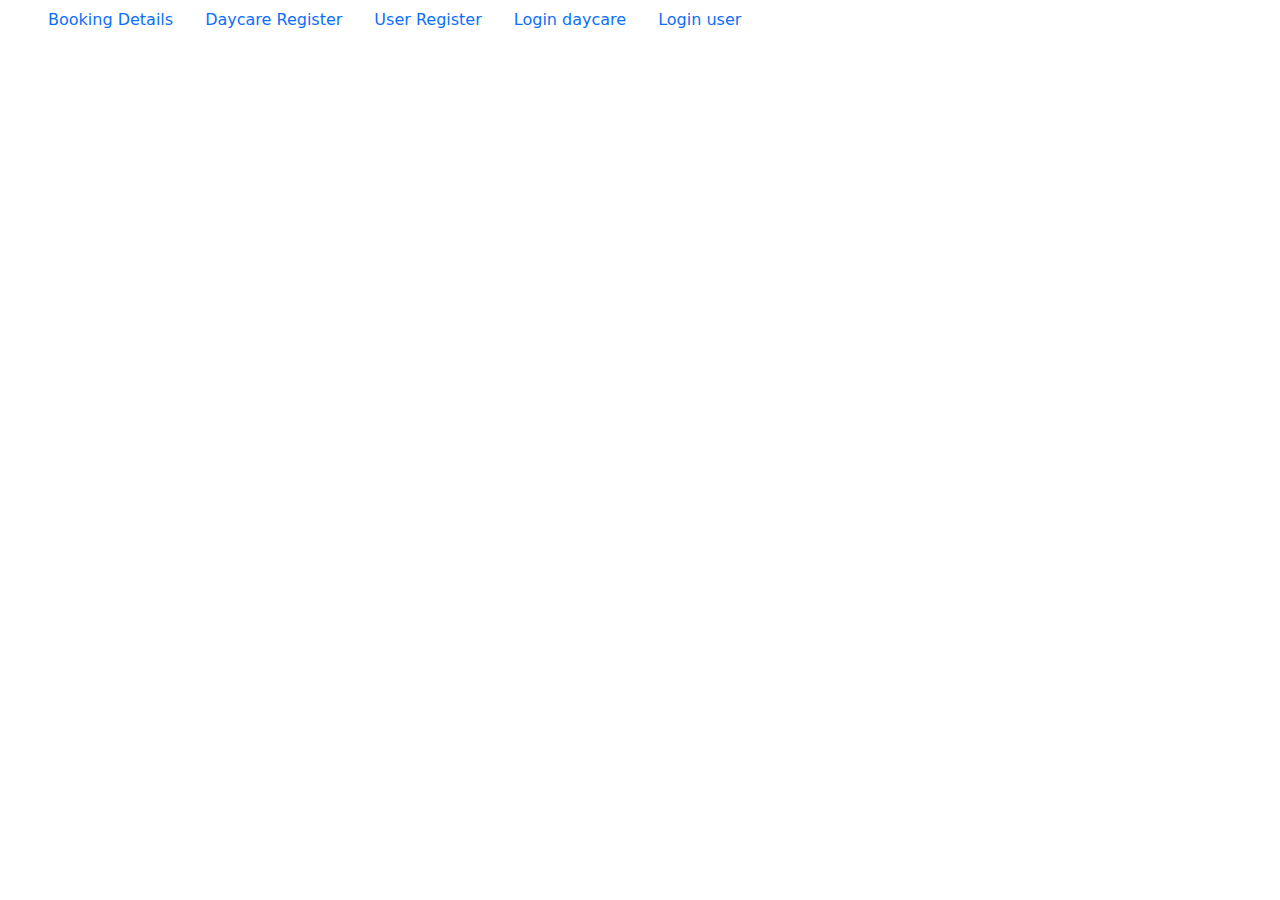
<file: index.html>
<!DOCTYPE html>
<html lang="en">

<head>
    <meta charset="UTF-8">
    <meta http-equiv="X-UA-Compatible" content="IE=edge">
    <meta name="viewport" content="width=device-width, initial-scale=1.0">
    <link rel="stylesheet" href="	https://cdn.jsdelivr.net/npm/bootstrap@5.2.0-beta1/dist/css/bootstrap.min.css">
    <title>HOME</title>
</head>

<body>
    <ul class="nav">
        <li class="nav-item">
            <a class="nav-link" target="_blank" href="index.html"></a>
        </li>
        <li class="nav-item">
            <a class="nav-link" href="book.html">Booking Details</a>
        </li>
        <li class="nav-item">
            <a class="nav-link" href="daycare_register.html">Daycare Register</a>
        </li>
        <li class="nav-item">
            <a class="nav-link" href="user_register.html">User Register</a>
        </li>
        <li class="nav-item">
            <a class="nav-link" href="login_daycare.html">Login daycare</a>
        </li>

        <li class="nav-item">
            <a class="nav-link" href="login_user.html">Login user</a>
        </li>
    </ul>

    <script src="https://cdn.jsdelivr.net/npm/bootstrap@5.2.0-beta1/dist/js/bootstrap.bundle.min.js"></script>

</body>

</html>
</file>
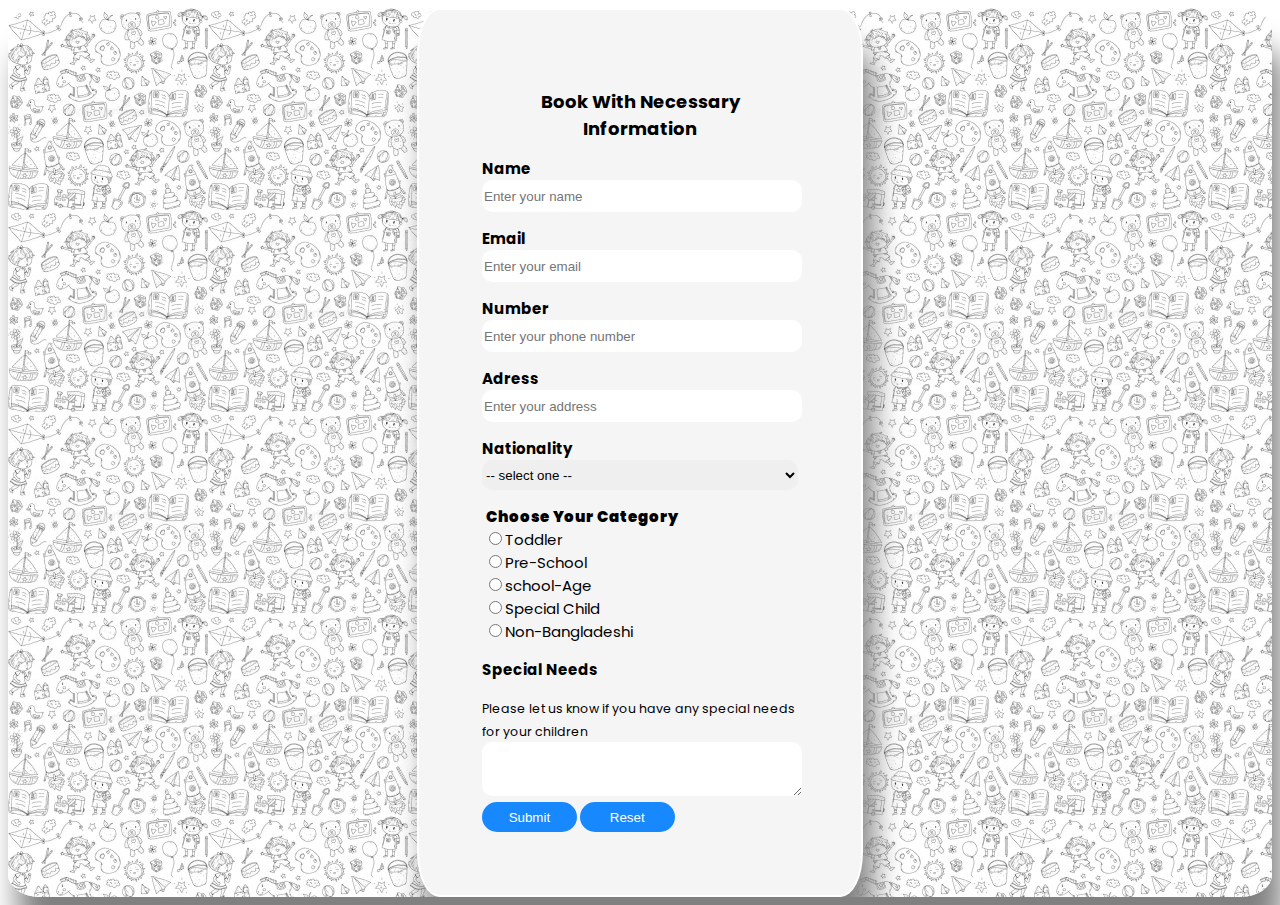
<file: book.html>
<!DOCTYPE html>
<html lang="en">

<head>
    <meta charset="UTF-8">
    <meta http-equiv="X-UA-Compatible" content="IE=edge">
    <meta name="viewport" content="width=device-width, initial-scale=1.0">
    <link rel="stylesheet" href="styles/style.css">
    <link rel="preconnect" href="https://fonts.googleapis.com">
    <link rel="preconnect" href="https://fonts.gstatic.com" crossorigin>
    <link href="https://fonts.googleapis.com/css2?family=Poppins:ital,wght@0,300;0,400;0,500;1,400&display=swap"
        rel="stylesheet">
    <title>Booking Details</title>
</head>

<body>



    <div class="outer-box" style="background-image: url(images/back_img.jpg);">
        <div class="inner-box">
            <h2 style="text-align: center;">
                Book With Necessary Information
            </h2>
            <form action="" class="form-style">
                <p>Name<br><input class="holder" type="text" name="bname" id="bname" placeholder="Enter your name"></p>
                <p>Email<br><input class="holder" type="email" name="bemail" id="bemail" placeholder="Enter your email">
                </p>
                <p>Number<input class="holder" type="number" name="bnumber" id="bnumber"
                        placeholder="Enter your phone number"></p>
                <p>Adress<input class="holder" type="text" name="baddres" id="baddress"
                        placeholder="Enter your address">
                </p>
                <p>Nationality<select name="nationality"><br>
                        <option value="">-- select one --</option>
                        <option value="afghan">Afghan</option>
                        <option value="albanian">Albanian</option>
                        <option value="algerian">Algerian</option>
                        <option value="american">American</option>
                        <option value="andorran">Andorran</option>
                        <option value="angolan">Angolan</option>
                        <option value="antiguans">Antiguans</option>
                        <option value="argentinean">Argentinean</option>
                        <option value="armenian">Armenian</option>
                        <option value="australian">Australian</option>
                        <option value="austrian">Austrian</option>
                        <option value="azerbaijani">Azerbaijani</option>
                        <option value="bahamian">Bahamian</option>
                        <option value="bahraini">Bahraini</option>
                        <option value="bangladeshi">Bangladeshi</option>
                        <option value="barbadian">Barbadian</option>
                        <option value="barbudans">Barbudans</option>
                        <option value="batswana">Batswana</option>
                        <option value="belarusian">Belarusian</option>
                        <option value="belgian">Belgian</option>
                        <option value="belizean">Belizean</option>
                        <option value="beninese">Beninese</option>
                        <option value="bhutanese">Bhutanese</option>
                        <option value="bolivian">Bolivian</option>
                        <option value="bosnian">Bosnian</option>
                        <option value="brazilian">Brazilian</option>
                        <option value="british">British</option>
                        <option value="bruneian">Bruneian</option>
                        <option value="bulgarian">Bulgarian</option>
                        <option value="burkinabe">Burkinabe</option>
                        <option value="burmese">Burmese</option>
                        <option value="burundian">Burundian</option>
                        <option value="cambodian">Cambodian</option>
                        <option value="cameroonian">Cameroonian</option>
                        <option value="canadian">Canadian</option>
                        <option value="cape verdean">Cape Verdean</option>
                        <option value="central african">Central African</option>
                        <option value="chadian">Chadian</option>
                        <option value="chilean">Chilean</option>
                        <option value="chinese">Chinese</option>
                        <option value="colombian">Colombian</option>
                        <option value="comoran">Comoran</option>
                        <option value="congolese">Congolese</option>
                        <option value="costa rican">Costa Rican</option>
                        <option value="croatian">Croatian</option>
                        <option value="cuban">Cuban</option>
                        <option value="cypriot">Cypriot</option>
                        <option value="czech">Czech</option>
                        <option value="danish">Danish</option>
                        <option value="djibouti">Djibouti</option>
                        <option value="dominican">Dominican</option>
                        <option value="dutch">Dutch</option>
                        <option value="east timorese">East Timorese</option>
                        <option value="ecuadorean">Ecuadorean</option>
                        <option value="egyptian">Egyptian</option>
                        <option value="emirian">Emirian</option>
                        <option value="equatorial guinean">Equatorial Guinean</option>
                        <option value="eritrean">Eritrean</option>
                        <option value="estonian">Estonian</option>
                        <option value="ethiopian">Ethiopian</option>
                        <option value="fijian">Fijian</option>
                        <option value="filipino">Filipino</option>
                        <option value="finnish">Finnish</option>
                        <option value="french">French</option>
                        <option value="gabonese">Gabonese</option>
                        <option value="gambian">Gambian</option>
                        <option value="georgian">Georgian</option>
                        <option value="german">German</option>
                        <option value="ghanaian">Ghanaian</option>
                        <option value="greek">Greek</option>
                        <option value="grenadian">Grenadian</option>
                        <option value="guatemalan">Guatemalan</option>
                        <option value="guinea-bissauan">Guinea-Bissauan</option>
                        <option value="guinean">Guinean</option>
                        <option value="guyanese">Guyanese</option>
                        <option value="haitian">Haitian</option>
                        <option value="herzegovinian">Herzegovinian</option>
                        <option value="honduran">Honduran</option>
                        <option value="hungarian">Hungarian</option>
                        <option value="icelander">Icelander</option>
                        <option value="indian">Indian</option>
                        <option value="indonesian">Indonesian</option>
                        <option value="iranian">Iranian</option>
                        <option value="iraqi">Iraqi</option>
                        <option value="irish">Irish</option>
                        <option value="israeli">Israeli</option>
                        <option value="italian">Italian</option>
                        <option value="ivorian">Ivorian</option>
                        <option value="jamaican">Jamaican</option>
                        <option value="japanese">Japanese</option>
                        <option value="jordanian">Jordanian</option>
                        <option value="kazakhstani">Kazakhstani</option>
                        <option value="kenyan">Kenyan</option>
                        <option value="kittian and nevisian">Kittian and Nevisian</option>
                        <option value="kuwaiti">Kuwaiti</option>
                        <option value="kyrgyz">Kyrgyz</option>
                        <option value="laotian">Laotian</option>
                        <option value="latvian">Latvian</option>
                        <option value="lebanese">Lebanese</option>
                        <option value="liberian">Liberian</option>
                        <option value="libyan">Libyan</option>
                        <option value="liechtensteiner">Liechtensteiner</option>
                        <option value="lithuanian">Lithuanian</option>
                        <option value="luxembourger">Luxembourger</option>
                        <option value="macedonian">Macedonian</option>
                        <option value="malagasy">Malagasy</option>
                        <option value="malawian">Malawian</option>
                        <option value="malaysian">Malaysian</option>
                        <option value="maldivan">Maldivan</option>
                        <option value="malian">Malian</option>
                        <option value="maltese">Maltese</option>
                        <option value="marshallese">Marshallese</option>
                        <option value="mauritanian">Mauritanian</option>
                        <option value="mauritian">Mauritian</option>
                        <option value="mexican">Mexican</option>
                        <option value="micronesian">Micronesian</option>
                        <option value="moldovan">Moldovan</option>
                        <option value="monacan">Monacan</option>
                        <option value="mongolian">Mongolian</option>
                        <option value="moroccan">Moroccan</option>
                        <option value="mosotho">Mosotho</option>
                        <option value="motswana">Motswana</option>
                        <option value="mozambican">Mozambican</option>
                        <option value="namibian">Namibian</option>
                        <option value="nauruan">Nauruan</option>
                        <option value="nepalese">Nepalese</option>
                        <option value="new zealander">New Zealander</option>
                        <option value="ni-vanuatu">Ni-Vanuatu</option>
                        <option value="nicaraguan">Nicaraguan</option>
                        <option value="nigerien">Nigerien</option>
                        <option value="north korean">North Korean</option>
                        <option value="northern irish">Northern Irish</option>
                        <option value="norwegian">Norwegian</option>
                        <option value="omani">Omani</option>
                        <option value="pakistani">Pakistani</option>
                        <option value="palauan">Palauan</option>
                        <option value="panamanian">Panamanian</option>
                        <option value="papua new guinean">Papua New Guinean</option>
                        <option value="paraguayan">Paraguayan</option>
                        <option value="peruvian">Peruvian</option>
                        <option value="polish">Polish</option>
                        <option value="portuguese">Portuguese</option>
                        <option value="qatari">Qatari</option>
                        <option value="romanian">Romanian</option>
                        <option value="russian">Russian</option>
                        <option value="rwandan">Rwandan</option>
                        <option value="saint lucian">Saint Lucian</option>
                        <option value="salvadoran">Salvadoran</option>
                        <option value="samoan">Samoan</option>
                        <option value="san marinese">San Marinese</option>
                        <option value="sao tomean">Sao Tomean</option>
                        <option value="saudi">Saudi</option>
                        <option value="scottish">Scottish</option>
                        <option value="senegalese">Senegalese</option>
                        <option value="serbian">Serbian</option>
                        <option value="seychellois">Seychellois</option>
                        <option value="sierra leonean">Sierra Leonean</option>
                        <option value="singaporean">Singaporean</option>
                        <option value="slovakian">Slovakian</option>
                        <option value="slovenian">Slovenian</option>
                        <option value="solomon islander">Solomon Islander</option>
                        <option value="somali">Somali</option>
                        <option value="south african">South African</option>
                        <option value="south korean">South Korean</option>
                        <option value="spanish">Spanish</option>
                        <option value="sri lankan">Sri Lankan</option>
                        <option value="sudanese">Sudanese</option>
                        <option value="surinamer">Surinamer</option>
                        <option value="swazi">Swazi</option>
                        <option value="swedish">Swedish</option>
                        <option value="swiss">Swiss</option>
                        <option value="syrian">Syrian</option>
                        <option value="taiwanese">Taiwanese</option>
                        <option value="tajik">Tajik</option>
                        <option value="tanzanian">Tanzanian</option>
                        <option value="thai">Thai</option>
                        <option value="togolese">Togolese</option>
                        <option value="tongan">Tongan</option>
                        <option value="trinidadian or tobagonian">Trinidadian or Tobagonian</option>
                        <option value="tunisian">Tunisian</option>
                        <option value="turkish">Turkish</option>
                        <option value="tuvaluan">Tuvaluan</option>
                        <option value="ugandan">Ugandan</option>
                        <option value="ukrainian">Ukrainian</option>
                        <option value="uruguayan">Uruguayan</option>
                        <option value="uzbekistani">Uzbekistani</option>
                        <option value="venezuelan">Venezuelan</option>
                        <option value="vietnamese">Vietnamese</option>
                        <option value="welsh">Welsh</option>
                        <option value="yemenite">Yemenite</option>
                        <option value="zambian">Zambian</option>
                        <option value="zimbabwean">Zimbabwean</option>
                    </select>
                </p>

                <fieldset>
                    <legend><b>Choose Your Category</b></legend>
                    <div class="small-font">
                        <label for="toddler"><input type="radio" name="category" id="toddler">Toddler</label><br>
                        <label for="pre-school"><input type="radio" name="category"
                                id="pre-school">Pre-School</label><br>
                        <label for="school-age"><input type="radio" name="category"
                                id="school-age">school-Age</label><br>
                        <label for="special-child"><input type="radio" name="category" id="special-child">Special
                            Child</label><br>
                        <label for="foreigner-child"><input type="radio" name="category"
                                id="foreigner-child">Non-Bangladeshi</label><br>
                    </div>
                </fieldset>

                <div class="special_need">
                    <h3>
                        Special Needs</h3>
                    <small class="small-font">Please let us know if you have any special needs for your children</small>

                    <textarea name="bspecial" id="bspecial" cols="30" rows="10">

                    </textarea>
                </div>

                <span><button type="submit" id="submit">Submit</button>
                    <button type="reset" id="reset">Reset</button></span>


            </form>
        </div>
    </div>

</body>

</html>
</file>
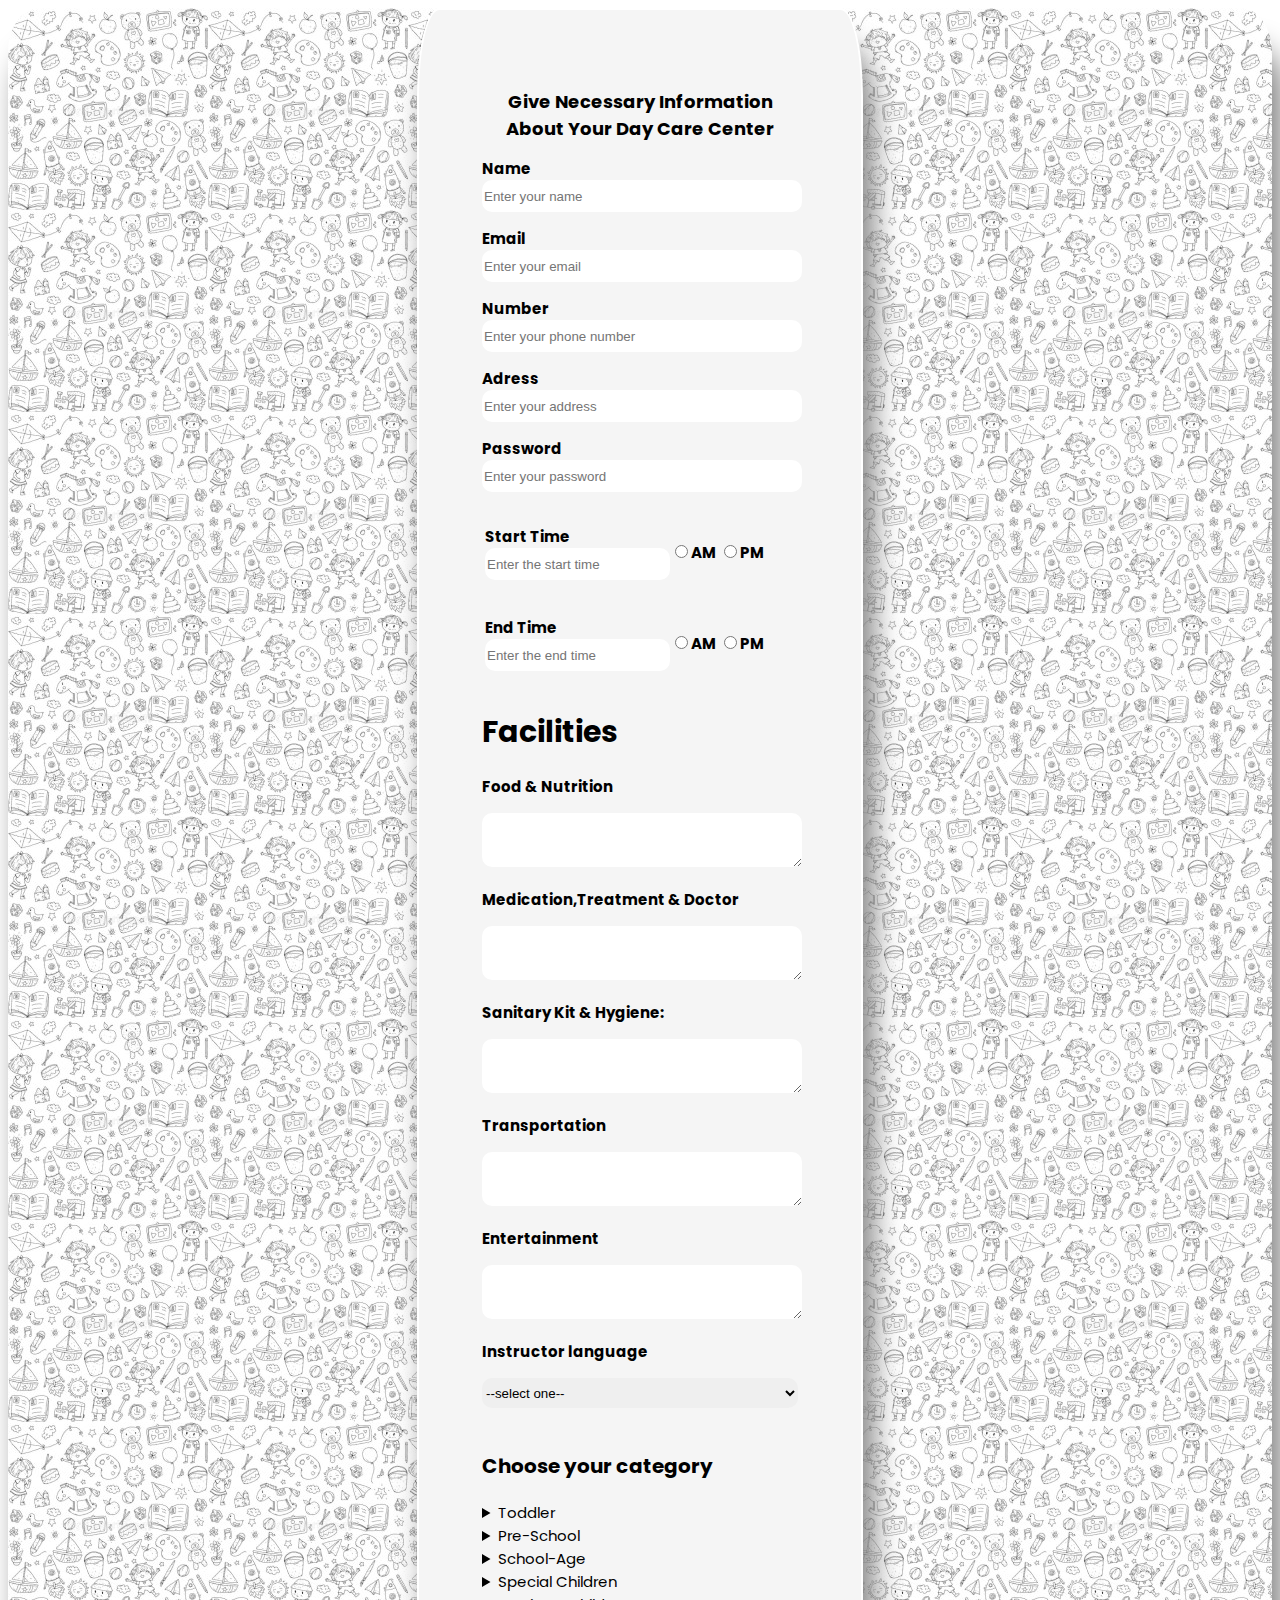
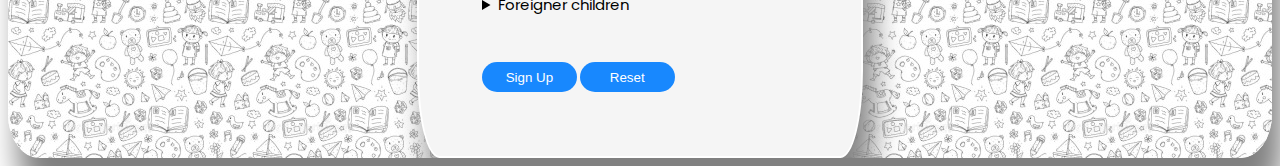
<file: daycare_register.html>
<!DOCTYPE html>
<html lang="en">

<head>
    <meta charset="UTF-8">
    <meta http-equiv="X-UA-Compatible" content="IE=edge">
    <meta name="viewport" content="width=device-width, initial-scale=1.0">
    <link rel="stylesheet" href="styles/style.css">
    <link rel="preconnect" href="https://fonts.googleapis.com">
    <link rel="preconnect" href="https://fonts.gstatic.com" crossorigin>
    <link href="https://fonts.googleapis.com/css2?family=Poppins:ital,wght@0,300;0,400;0,500;1,400&display=swap"
        rel="stylesheet">
    <title>Day Care Registration Form</title>
</head>

<body>
    <div class="outer-box" style="background-image: url(images/back_img.jpg);">
        <div class="inner-box">
            <h2 style="text-align: center;">
                Give Necessary Information About Your Day Care Center

            </h2>
            <form action="" class="form-style">
                <p>Name<br><input class="holder" type="text" name="day-name" id="bname" placeholder="Enter your name">
                </p>
                <p>Email<br><input class="holder" type="email" name="day-email" id="day-email"
                        placeholder="Enter your email"></p>
                <p>Number<br><input class="holder" type="number" name="day-number" id="day-number"
                        placeholder="Enter your phone number"></p>
                <p>Adress<br><input class="holder" type="text" name="day-address" id="sday-address"
                        placeholder="Enter your address">
                </p>
                <p>Password
                    <input type="password" class="holder" name="day-password" id="day-password"
                        placeholder="Enter your password">
                </p>



                <table>
                    <tr>
                        <td class="time">
                            <p>Start Time<br><input class="holder" type="number" name="day-stime" id="day-stime"
                                    placeholder="Enter the start time">
                            </p>
                        </td>
                        <td>
                            <label for="sam"><input type="radio" name="stime" id="sam">AM
                            </label>
                            <label for="spm"><input type="radio" name="stime" id="spm">PM</label>

                        </td>

                    </tr>
                </table>
                <table>
                    <tr>
                        <td class="time">
                            <p>End Time<br><input class="holder" type="number" name="day-etime" id="day-etime"
                                    placeholder="Enter the end time">
                            </p>
                        </td>
                        <td>
                            <label for="eam"><input type="radio" name="etime" id="eam">AM
                            </label>
                            <label for="epm"><input type="radio" name="etime" id="epm">PM</label>

                        </td>

                    </tr>
                </table>




                <div class="daycare-facilities">
                    <h1>
                        Facilities
                    </h1>
                    <h3>Food & Nutrition</h3>
                    <textarea name="food-nutrition" id="food-nutrition" cols="30" rows="10"></textarea>
                    <h3>Medication,Treatment & Doctor</h3>
                    <textarea name="medi-treatment-doc" id="medi-treatment-doc" cols="30" rows="10"></textarea>
                    <h3>Sanitary Kit & Hygiene:</h3>
                    <textarea name="sankit-hygiene" id="sankit-hygiene" cols="30" rows="10"></textarea>
                    <h3>Transportation</h3>
                    <textarea name="transportation" id="transportation" cols="30" rows="10"></textarea>
                    <h3>Entertainment</h3>
                    <textarea name="entertainment" id="entertainment" cols="30" rows="10"></textarea>
                    <h3>Instructor language</h3>
                    <select name="instructor-language">
                        <option value="">--select one--</option>
                        <option value="english">English</option>
                        <option value="bangla">Bangla</option>
                        <option value="both">Both</option>
                    </select>

                </div>


                <br>


                <div class="small-font">
                    <h3 style="font-size:20px ;">Choose your category</h3>

                    <details>
                        <summary>Toddler</summary>
                        <h6>Sprecial Parenting & Care</h6>
                        <textarea name="special-parenting-care" id="special-parenting-care" cols="30"
                            rows="10"></textarea>
                        <h6>Payment Per Hour</h6>
                        <textarea name="payment-per-hour" id="payment-per-hour" cols="30" rows="10"></textarea>

                    </details>
                    <details>
                        <summary>Pre-School</summary>
                        <h6>Schooling & Teaching</h6>
                        <textarea name="schooling-teaching" id="schooling-teaching" cols="30" rows="10"></textarea>
                        <h6>Payment Per hour</h6>
                        <textarea name="payment-per-hour-preschool" id="payment-per-hour-preschool" cols="30"
                            rows="10"></textarea>

                    </details>
                    <details>
                        <summary>School-Age</summary>
                        <h6>Advance Teaching(Tution, Homework and Library Facilities)</h6>
                        <textarea name="advance-teaching" id="advance-teaching" cols="30" rows="10"></textarea>
                        <h6>Payment Per hour</h6>
                        <textarea name="payment-per-hour-school" id="payment-per-hour-school" cols="30"
                            rows="10"></textarea>

                    </details>
                    <details>
                        <summary>Special Children</summary>
                        <h6>Special Need(Autism,Language delays,Cognitive delays,Social disorder,Physical disabilities)
                        </h6>
                        <textarea name="special-teaching" id="speical-teaching" cols="30" rows="10"></textarea>
                        <h6>Payment Per hour</h6>
                        <textarea name="payment-per-hour-school" id="payment-per-hour-school" cols="30"
                            rows="10"></textarea>
                    </details>
                    <details>
                        <summary>Foreigner children</summary>
                        <h6>Learning and entertainment in English language</h6>
                        <textarea name="foreigner-teaching" id="foreigner-teaching" cols="30" rows="10"></textarea>
                        <h6>Payment Per hour</h6>
                        <textarea name="payment-per-hour-school" id="payment-per-hour-school" cols="30"
                            rows="10"></textarea>
                    </details>
                </div>






                <br>
                <br>
                <span><button type="submit" id="signup-daycare">Sign Up</button>
                    <button type="reset" id="signup-daycare-reset">Reset</button></span>
            </form>
        </div>
    </div>

</body>

</html>
</file>
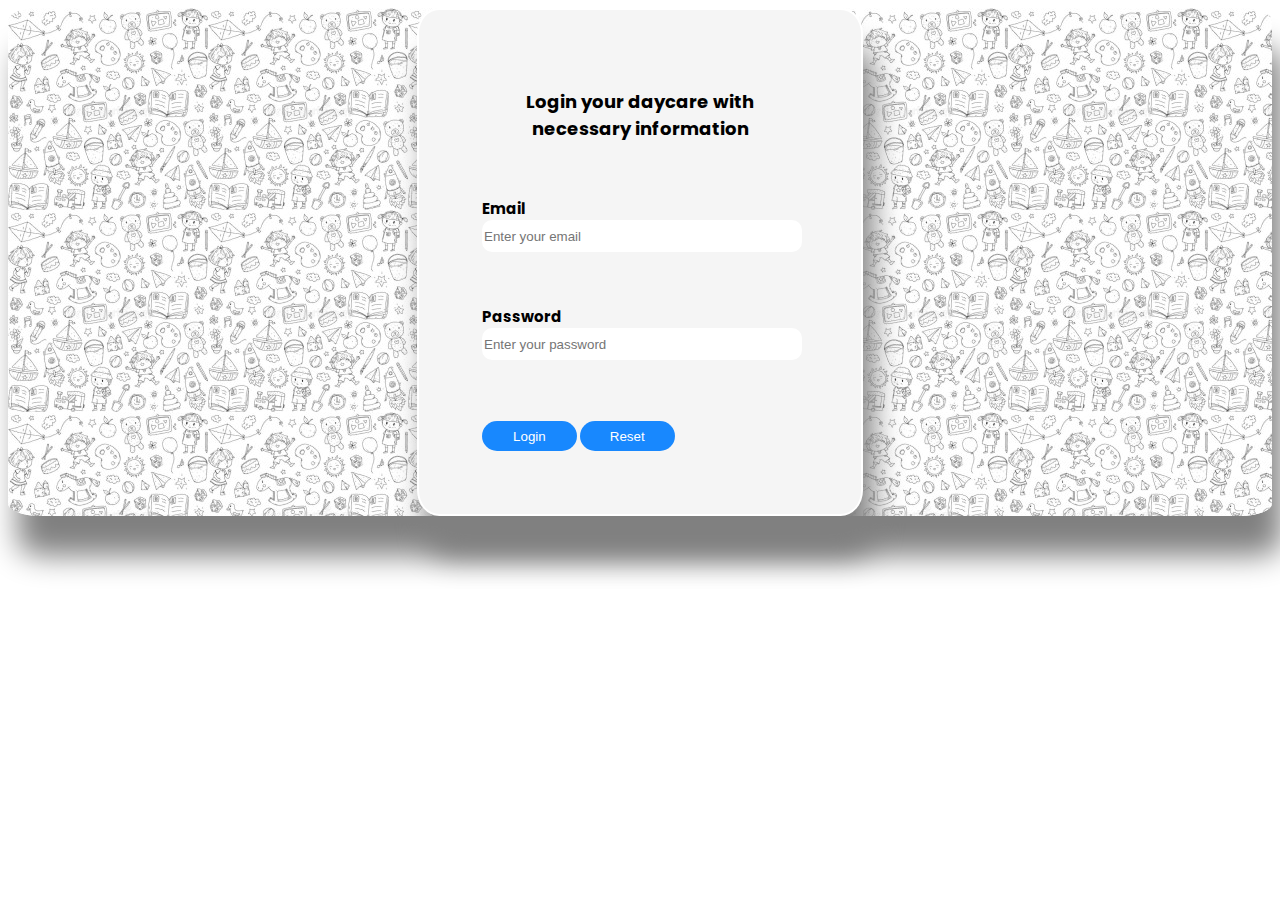
<file: login_daycare.html>
<!DOCTYPE html>
<html lang="en">

<head>
    <meta charset="UTF-8">
    <meta http-equiv="X-UA-Compatible" content="IE=edge">
    <meta name="viewport" content="width=device-width, initial-scale=1.0">
    <title>User Registration Form</title>
    <link rel="stylesheet" href="styles/style.css">
    <link rel="preconnect" href="https://fonts.googleapis.com">
    <link rel="preconnect" href="https://fonts.gstatic.com" crossorigin>
    <link href="https://fonts.googleapis.com/css2?family=Poppins:ital,wght@0,300;0,400;0,500;1,400&display=swap"
        rel="stylesheet">
</head>


<body>
    <div class="outer-box" style="background-image: url(images/back_img.jpg);">
        <div class="inner-box">
            <h2 style="text-align: center;">
                Login your daycare with necessary information
            </h2>
            <br>
            <form action="" class="form-style">

                <p>Email<br><input class="holder" type="email" name="day-email" id="day-email"
                        placeholder="Enter your email">
                </p>
                <br>
                <p>Password
                    <input class="holder" type="password" name="day-password" id="day-password"
                        placeholder="Enter your password">
                </p>
                <br>

                <!-- <p>Number<input class="holder" type="number" name="unumber" id="unumber"
                        placeholder="Enter your phone number"></p> -->
                <!-- <p>Adress<input class="holder" type="text" name="uaddres" id="uaddress"
                        placeholder="Enter your address"> -->

                <br>

                <span><button type="submit" id="login-daycare">Login</button>
                    <button type="reset" id="login-daycare-reset">Reset</button></span>


            </form>
        </div>
    </div>



</body>

</html>
</file>
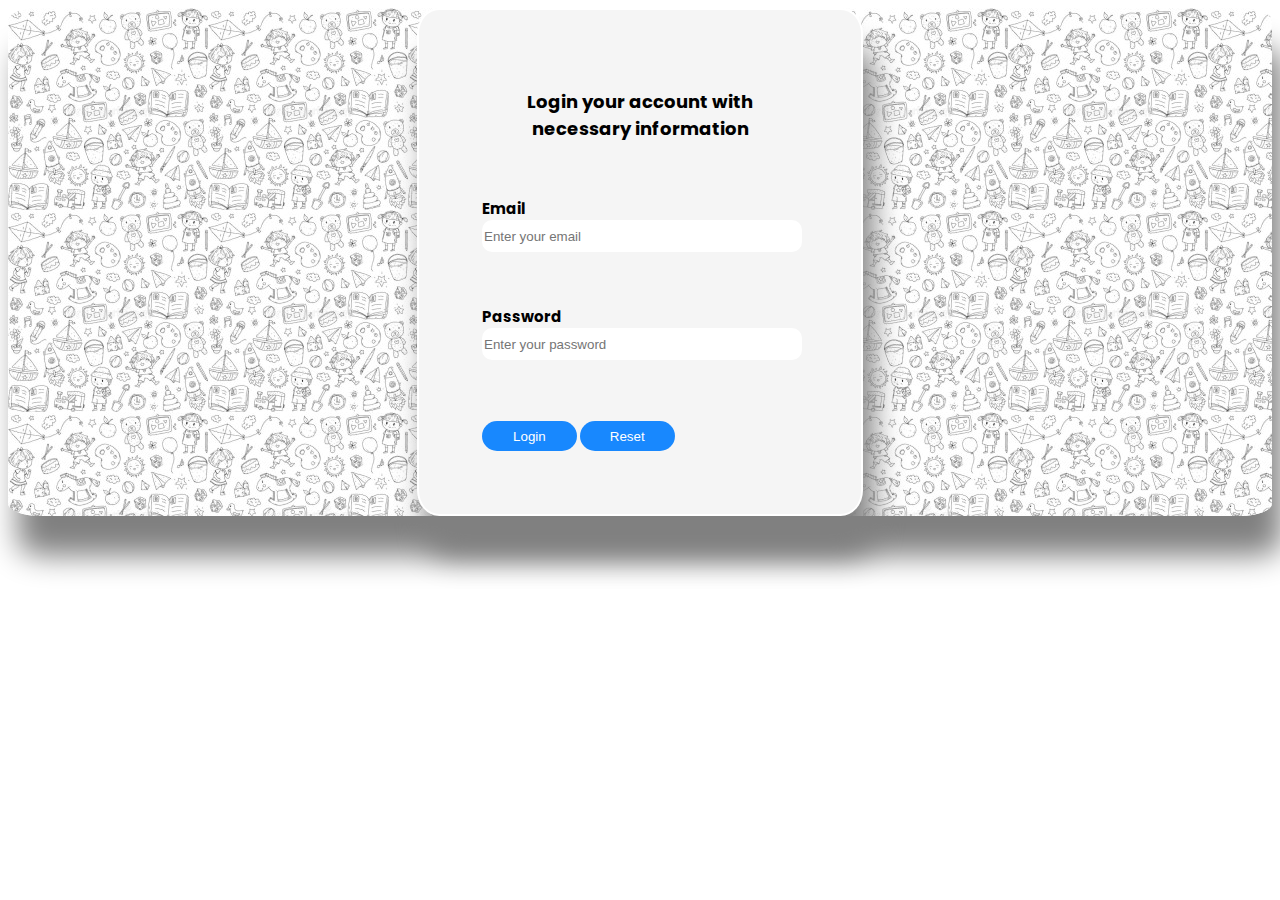
<file: login_user.html>
<!DOCTYPE html>
<html lang="en">

<head>
    <meta charset="UTF-8">
    <meta http-equiv="X-UA-Compatible" content="IE=edge">
    <meta name="viewport" content="width=device-width, initial-scale=1.0">
    <title>User Registration Form</title>
    <link rel="stylesheet" href="styles/style.css">
    <link rel="preconnect" href="https://fonts.googleapis.com">
    <link rel="preconnect" href="https://fonts.gstatic.com" crossorigin>
    <link href="https://fonts.googleapis.com/css2?family=Poppins:ital,wght@0,300;0,400;0,500;1,400&display=swap"
        rel="stylesheet">
</head>


<body>
    <div class="outer-box" style="background-image: url(images/back_img.jpg);">
        <div class="inner-box">
            <h2 style="text-align: center;">
                Login your account with necessary information
            </h2>
            <br>
            <form action="" class="form-style">

                <p>Email<br><input class="holder" type="email" name="uemail" id="uemail" placeholder="Enter your email">
                </p>
                <br>
                <p>Password
                    <input class="holder" type="password" name="upassword" id="upassword"
                        placeholder="Enter your password">
                </p>
                <br>

                <!-- <p>Number<input class="holder" type="number" name="unumber" id="unumber"
                        placeholder="Enter your phone number"></p> -->
                <!-- <p>Adress<input class="holder" type="text" name="uaddres" id="uaddress"
                        placeholder="Enter your address"> -->

                <br>

                <span><button type="submit" id="login-user">Login</button>
                    <button type="reset" id="login-user-reset">Reset</button></span>


            </form>
        </div>
    </div>



</body>

</html>
</file>
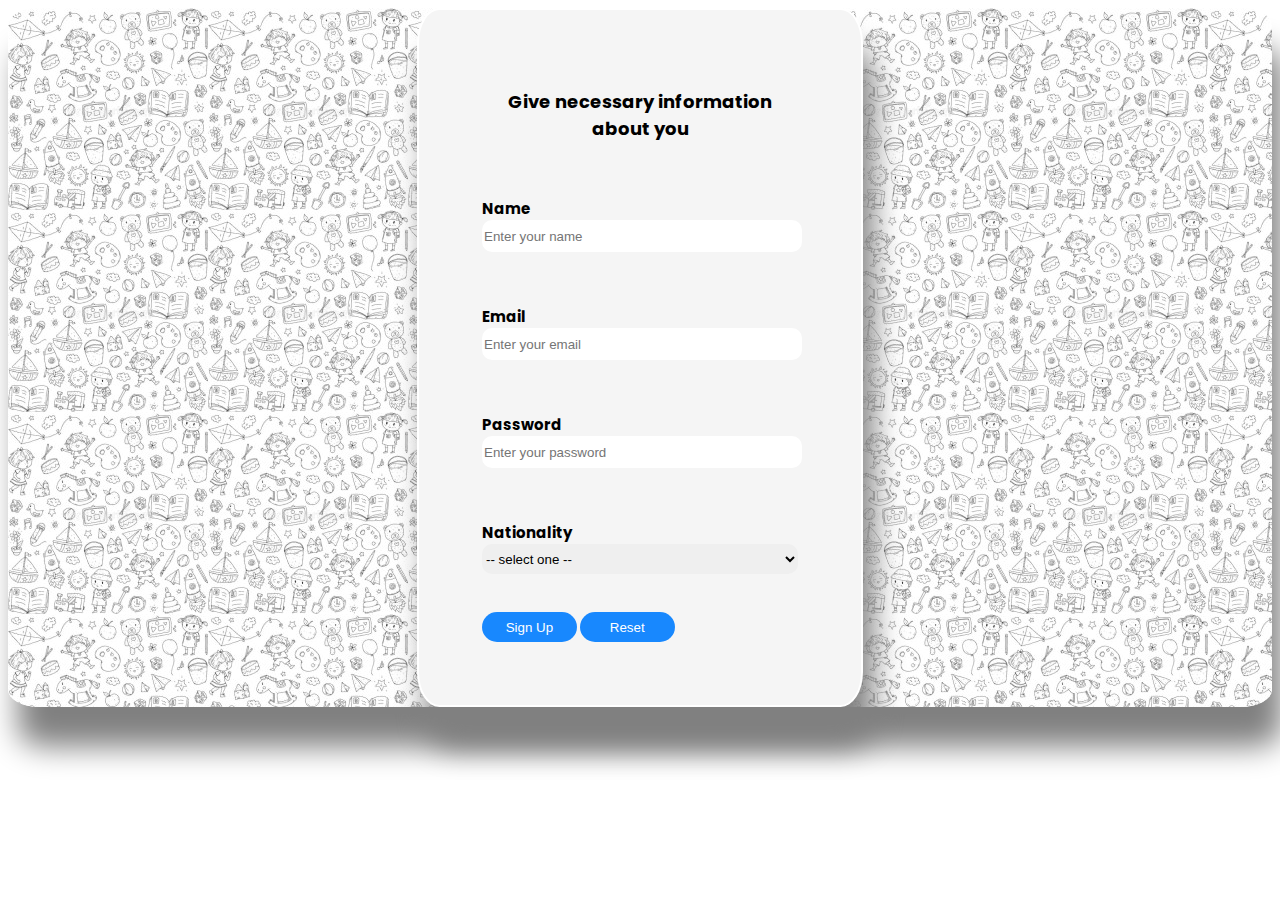
<file: user_register.html>
<!DOCTYPE html>
<html lang="en">

<head>
    <meta charset="UTF-8">
    <meta http-equiv="X-UA-Compatible" content="IE=edge">
    <meta name="viewport" content="width=device-width, initial-scale=1.0">
    <title>User Registration Form</title>
    <link rel="stylesheet" href="styles/style.css">
    <link rel="preconnect" href="https://fonts.googleapis.com">
    <link rel="preconnect" href="https://fonts.gstatic.com" crossorigin>
    <link href="https://fonts.googleapis.com/css2?family=Poppins:ital,wght@0,300;0,400;0,500;1,400&display=swap"
        rel="stylesheet">
</head>


<body>
    <div class="outer-box" style="background-image: url(images/back_img.jpg);">
        <div class="inner-box">
            <h2 style="text-align: center;">
                Give necessary information about you
            </h2>
            <br>
            <form action="" class="form-style">
                <p>Name<br><input class="holder" type="text" name="uname" id="uname" placeholder="Enter your name">
                </p>
                <br>
                <p>Email<br><input class="holder" type="email" name="uemail" id="uemail" placeholder="Enter your email">
                </p>
                <br>
                <p>Password
                    <input class="holder" type="password" name="upassword" id="upassword"
                        placeholder="Enter your password">
                </p>
                <br>

                <!-- <p>Number<input class="holder" type="number" name="unumber" id="unumber"
                        placeholder="Enter your phone number"></p> -->
                <!-- <p>Adress<input class="holder" type="text" name="uaddres" id="uaddress"
                        placeholder="Enter your address"> -->
                <p>Nationality<select name="nationality"><br>
                        <option value="">-- select one --</option>
                        <option value="afghan">Afghan</option>
                        <option value="albanian">Albanian</option>
                        <option value="algerian">Algerian</option>
                        <option value="american">American</option>
                        <option value="andorran">Andorran</option>
                        <option value="angolan">Angolan</option>
                        <option value="antiguans">Antiguans</option>
                        <option value="argentinean">Argentinean</option>
                        <option value="armenian">Armenian</option>
                        <option value="australian">Australian</option>
                        <option value="austrian">Austrian</option>
                        <option value="azerbaijani">Azerbaijani</option>
                        <option value="bahamian">Bahamian</option>
                        <option value="bahraini">Bahraini</option>
                        <option value="bangladeshi">Bangladeshi</option>
                        <option value="barbadian">Barbadian</option>
                        <option value="barbudans">Barbudans</option>
                        <option value="batswana">Batswana</option>
                        <option value="belarusian">Belarusian</option>
                        <option value="belgian">Belgian</option>
                        <option value="belizean">Belizean</option>
                        <option value="beninese">Beninese</option>
                        <option value="bhutanese">Bhutanese</option>
                        <option value="bolivian">Bolivian</option>
                        <option value="bosnian">Bosnian</option>
                        <option value="brazilian">Brazilian</option>
                        <option value="british">British</option>
                        <option value="bruneian">Bruneian</option>
                        <option value="bulgarian">Bulgarian</option>
                        <option value="burkinabe">Burkinabe</option>
                        <option value="burmese">Burmese</option>
                        <option value="burundian">Burundian</option>
                        <option value="cambodian">Cambodian</option>
                        <option value="cameroonian">Cameroonian</option>
                        <option value="canadian">Canadian</option>
                        <option value="cape verdean">Cape Verdean</option>
                        <option value="central african">Central African</option>
                        <option value="chadian">Chadian</option>
                        <option value="chilean">Chilean</option>
                        <option value="chinese">Chinese</option>
                        <option value="colombian">Colombian</option>
                        <option value="comoran">Comoran</option>
                        <option value="congolese">Congolese</option>
                        <option value="costa rican">Costa Rican</option>
                        <option value="croatian">Croatian</option>
                        <option value="cuban">Cuban</option>
                        <option value="cypriot">Cypriot</option>
                        <option value="czech">Czech</option>
                        <option value="danish">Danish</option>
                        <option value="djibouti">Djibouti</option>
                        <option value="dominican">Dominican</option>
                        <option value="dutch">Dutch</option>
                        <option value="east timorese">East Timorese</option>
                        <option value="ecuadorean">Ecuadorean</option>
                        <option value="egyptian">Egyptian</option>
                        <option value="emirian">Emirian</option>
                        <option value="equatorial guinean">Equatorial Guinean</option>
                        <option value="eritrean">Eritrean</option>
                        <option value="estonian">Estonian</option>
                        <option value="ethiopian">Ethiopian</option>
                        <option value="fijian">Fijian</option>
                        <option value="filipino">Filipino</option>
                        <option value="finnish">Finnish</option>
                        <option value="french">French</option>
                        <option value="gabonese">Gabonese</option>
                        <option value="gambian">Gambian</option>
                        <option value="georgian">Georgian</option>
                        <option value="german">German</option>
                        <option value="ghanaian">Ghanaian</option>
                        <option value="greek">Greek</option>
                        <option value="grenadian">Grenadian</option>
                        <option value="guatemalan">Guatemalan</option>
                        <option value="guinea-bissauan">Guinea-Bissauan</option>
                        <option value="guinean">Guinean</option>
                        <option value="guyanese">Guyanese</option>
                        <option value="haitian">Haitian</option>
                        <option value="herzegovinian">Herzegovinian</option>
                        <option value="honduran">Honduran</option>
                        <option value="hungarian">Hungarian</option>
                        <option value="icelander">Icelander</option>
                        <option value="indian">Indian</option>
                        <option value="indonesian">Indonesian</option>
                        <option value="iranian">Iranian</option>
                        <option value="iraqi">Iraqi</option>
                        <option value="irish">Irish</option>
                        <option value="israeli">Israeli</option>
                        <option value="italian">Italian</option>
                        <option value="ivorian">Ivorian</option>
                        <option value="jamaican">Jamaican</option>
                        <option value="japanese">Japanese</option>
                        <option value="jordanian">Jordanian</option>
                        <option value="kazakhstani">Kazakhstani</option>
                        <option value="kenyan">Kenyan</option>
                        <option value="kittian and nevisian">Kittian and Nevisian</option>
                        <option value="kuwaiti">Kuwaiti</option>
                        <option value="kyrgyz">Kyrgyz</option>
                        <option value="laotian">Laotian</option>
                        <option value="latvian">Latvian</option>
                        <option value="lebanese">Lebanese</option>
                        <option value="liberian">Liberian</option>
                        <option value="libyan">Libyan</option>
                        <option value="liechtensteiner">Liechtensteiner</option>
                        <option value="lithuanian">Lithuanian</option>
                        <option value="luxembourger">Luxembourger</option>
                        <option value="macedonian">Macedonian</option>
                        <option value="malagasy">Malagasy</option>
                        <option value="malawian">Malawian</option>
                        <option value="malaysian">Malaysian</option>
                        <option value="maldivan">Maldivan</option>
                        <option value="malian">Malian</option>
                        <option value="maltese">Maltese</option>
                        <option value="marshallese">Marshallese</option>
                        <option value="mauritanian">Mauritanian</option>
                        <option value="mauritian">Mauritian</option>
                        <option value="mexican">Mexican</option>
                        <option value="micronesian">Micronesian</option>
                        <option value="moldovan">Moldovan</option>
                        <option value="monacan">Monacan</option>
                        <option value="mongolian">Mongolian</option>
                        <option value="moroccan">Moroccan</option>
                        <option value="mosotho">Mosotho</option>
                        <option value="motswana">Motswana</option>
                        <option value="mozambican">Mozambican</option>
                        <option value="namibian">Namibian</option>
                        <option value="nauruan">Nauruan</option>
                        <option value="nepalese">Nepalese</option>
                        <option value="new zealander">New Zealander</option>
                        <option value="ni-vanuatu">Ni-Vanuatu</option>
                        <option value="nicaraguan">Nicaraguan</option>
                        <option value="nigerien">Nigerien</option>
                        <option value="north korean">North Korean</option>
                        <option value="northern irish">Northern Irish</option>
                        <option value="norwegian">Norwegian</option>
                        <option value="omani">Omani</option>
                        <option value="pakistani">Pakistani</option>
                        <option value="palauan">Palauan</option>
                        <option value="panamanian">Panamanian</option>
                        <option value="papua new guinean">Papua New Guinean</option>
                        <option value="paraguayan">Paraguayan</option>
                        <option value="peruvian">Peruvian</option>
                        <option value="polish">Polish</option>
                        <option value="portuguese">Portuguese</option>
                        <option value="qatari">Qatari</option>
                        <option value="romanian">Romanian</option>
                        <option value="russian">Russian</option>
                        <option value="rwandan">Rwandan</option>
                        <option value="saint lucian">Saint Lucian</option>
                        <option value="salvadoran">Salvadoran</option>
                        <option value="samoan">Samoan</option>
                        <option value="san marinese">San Marinese</option>
                        <option value="sao tomean">Sao Tomean</option>
                        <option value="saudi">Saudi</option>
                        <option value="scottish">Scottish</option>
                        <option value="senegalese">Senegalese</option>
                        <option value="serbian">Serbian</option>
                        <option value="seychellois">Seychellois</option>
                        <option value="sierra leonean">Sierra Leonean</option>
                        <option value="singaporean">Singaporean</option>
                        <option value="slovakian">Slovakian</option>
                        <option value="slovenian">Slovenian</option>
                        <option value="solomon islander">Solomon Islander</option>
                        <option value="somali">Somali</option>
                        <option value="south african">South African</option>
                        <option value="south korean">South Korean</option>
                        <option value="spanish">Spanish</option>
                        <option value="sri lankan">Sri Lankan</option>
                        <option value="sudanese">Sudanese</option>
                        <option value="surinamer">Surinamer</option>
                        <option value="swazi">Swazi</option>
                        <option value="swedish">Swedish</option>
                        <option value="swiss">Swiss</option>
                        <option value="syrian">Syrian</option>
                        <option value="taiwanese">Taiwanese</option>
                        <option value="tajik">Tajik</option>
                        <option value="tanzanian">Tanzanian</option>
                        <option value="thai">Thai</option>
                        <option value="togolese">Togolese</option>
                        <option value="tongan">Tongan</option>
                        <option value="trinidadian or tobagonian">Trinidadian or Tobagonian</option>
                        <option value="tunisian">Tunisian</option>
                        <option value="turkish">Turkish</option>
                        <option value="tuvaluan">Tuvaluan</option>
                        <option value="ugandan">Ugandan</option>
                        <option value="ukrainian">Ukrainian</option>
                        <option value="uruguayan">Uruguayan</option>
                        <option value="uzbekistani">Uzbekistani</option>
                        <option value="venezuelan">Venezuelan</option>
                        <option value="vietnamese">Vietnamese</option>
                        <option value="welsh">Welsh</option>
                        <option value="yemenite">Yemenite</option>
                        <option value="zambian">Zambian</option>
                        <option value="zimbabwean">Zimbabwean</option>
                    </select>
                </p>
                <br>

                <span><button type="submit" id="signup-user">Sign Up</button>
                    <button type="reset" id="signup-user-reset">Reset</button></span>


            </form>
        </div>
    </div>



</body>

</html>
</file>
<file: styles/style.css>
body {
    font-family: 'Poppins', sans-serif;

}

h2 {
    font-size: 18px;
}

h3 {
    font-size: 15px;
}

.form-style {
    font-family: 'Poppins', sans-serif;
    font-size: 15px;
    font-weight: 700;
}



.outer-box {
    left: 0;
    top: 0;
    width: 100%;
    height: 100%;
    background-repeat: repeat;
    border-radius: 2.5%;
    box-shadow: 10px 40px 30px gray;
}

fieldset {
    border: none;
    padding: 0px;

}

textarea {
    width: 100%;
    height: 50px;
    border: none;
    outline: none;
    border-radius: 10px;
    overflow-y: scroll;
}

.inner-box {

    border-radius: 5%;
    padding: 5%;
    margin: auto;
    width: 25%;
    height: 75%;
    position: relative;
    background-color: whitesmoke;
    border: 2px solid white;
    box-shadow: 10px 40px 30px gray;

}

.holder,
select {
    width: 100%;
    height: 30px;
    border: none;
    border-radius: 10px;
    outline: none;

}

.holder:hover,
textarea:hover,
select:hover {
    border: 1px solid blue;
}

button {
    width: 30%;
    height: 30px;
    border: none;
    border-radius: 15px;
    outline: none;
    color: white;
    background-color: #007cffe6;

}

.small-font {
    font-weight: 400;
}

details>summary {

    cursor: pointer;
}

.time {
    width: 65%;
}

h6 {
    padding: 0px;
    margin-bottom: 0px;

}

a {
    margin: 20px;
    background-color: aqua;
}
</file>
